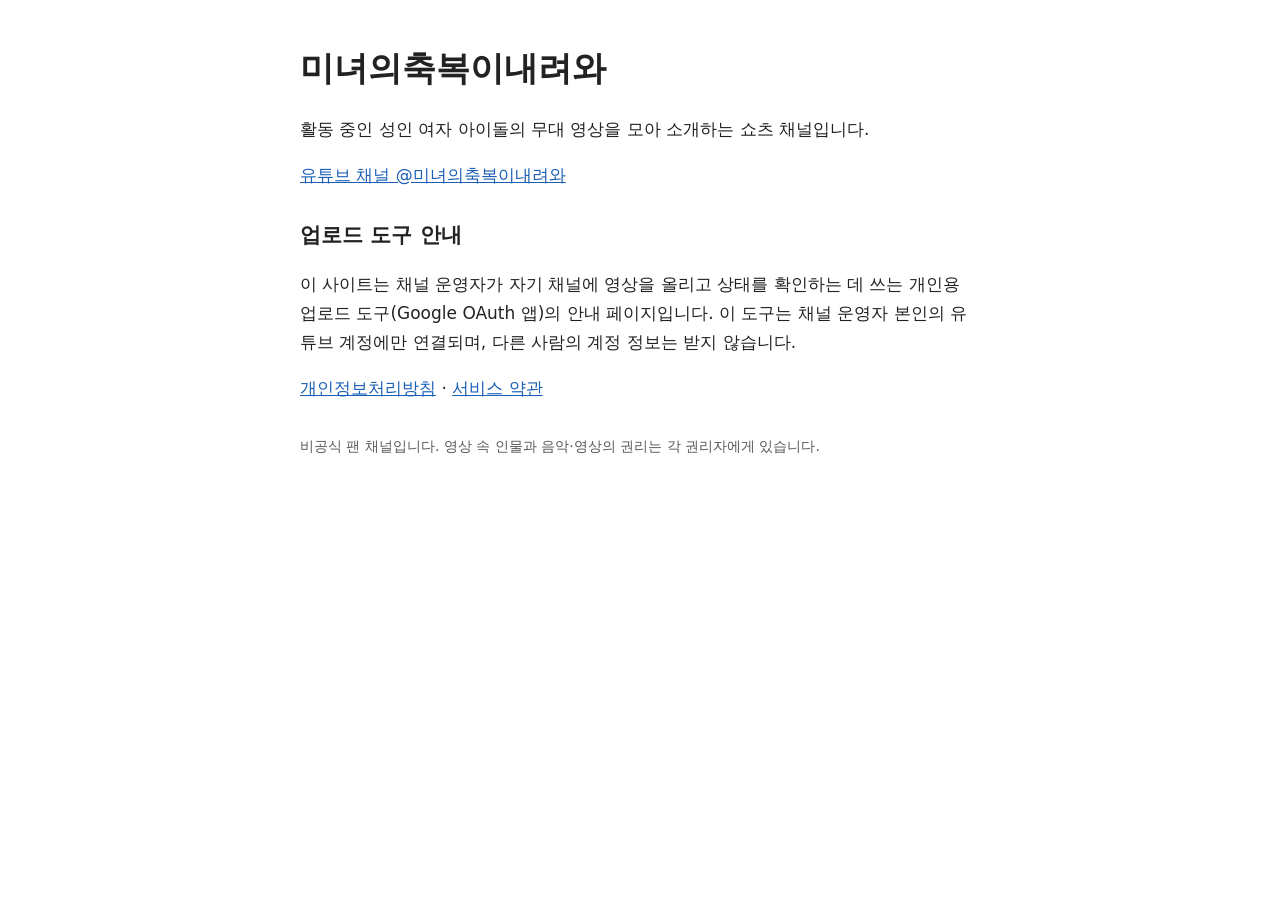
<file: index.html>
<!doctype html>
<html lang="ko">
<head>
<meta charset="utf-8">
<meta name="viewport" content="width=device-width,initial-scale=1">
<title>미녀의축복이내려와</title>
<link rel="stylesheet" href="style.css">
</head>
<body>
<main>
<h1>미녀의축복이내려와</h1>
<p>활동 중인 성인 여자 아이돌의 무대 영상을 모아 소개하는 쇼츠 채널입니다.</p>
<p><a href="https://www.youtube.com/@미녀의축복이내려와">유튜브 채널 @미녀의축복이내려와</a></p>
<h2>업로드 도구 안내</h2>
<p>이 사이트는 채널 운영자가 자기 채널에 영상을 올리고 상태를 확인하는 데 쓰는 개인용 업로드 도구(Google OAuth 앱)의 안내 페이지입니다. 이 도구는 채널 운영자 본인의 유튜브 계정에만 연결되며, 다른 사람의 계정 정보는 받지 않습니다.</p>
<p><a href="privacy.html">개인정보처리방침</a> · <a href="terms.html">서비스 약관</a></p>
<p class="note">비공식 팬 채널입니다. 영상 속 인물과 음악·영상의 권리는 각 권리자에게 있습니다.</p>
</main>
</body>
</html>
</file>
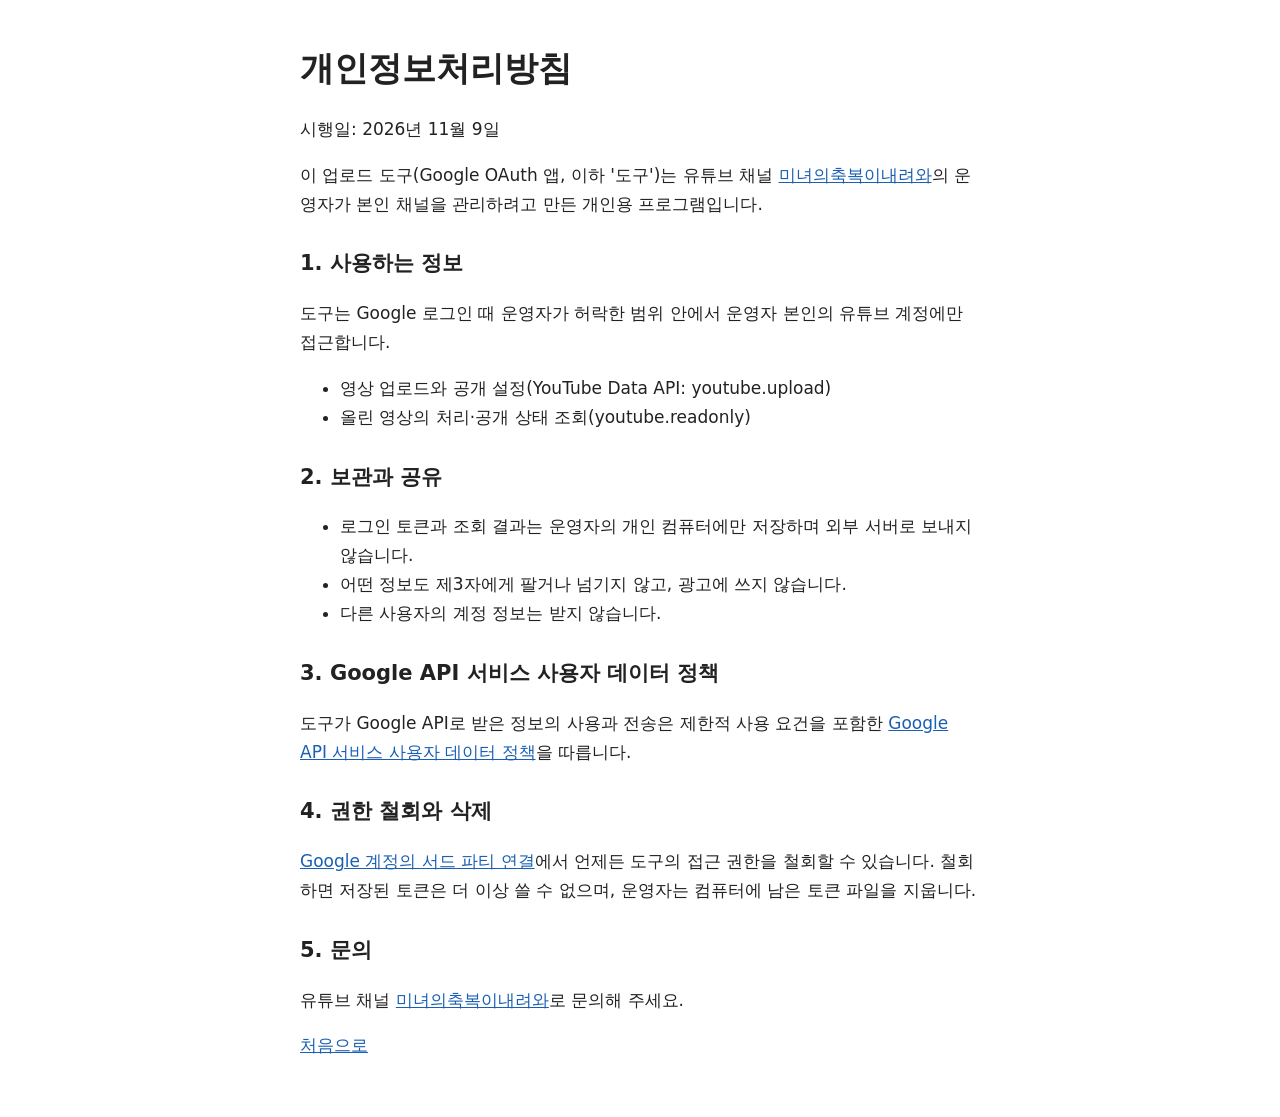
<file: privacy.html>
<!doctype html>
<html lang="ko">
<head>
<meta charset="utf-8">
<meta name="viewport" content="width=device-width,initial-scale=1">
<title>개인정보처리방침</title>
<link rel="stylesheet" href="style.css">
</head>
<body>
<main>
<h1>개인정보처리방침</h1>
<p>시행일: 2026년 11월 9일</p>
<p>이 업로드 도구(Google OAuth 앱, 이하 '도구')는 유튜브 채널 <a href="https://www.youtube.com/@미녀의축복이내려와">미녀의축복이내려와</a>의 운영자가 본인 채널을 관리하려고 만든 개인용 프로그램입니다.</p>
<h2>1. 사용하는 정보</h2>
<p>도구는 Google 로그인 때 운영자가 허락한 범위 안에서 운영자 본인의 유튜브 계정에만 접근합니다.</p>
<ul>
<li>영상 업로드와 공개 설정(YouTube Data API: youtube.upload)</li>
<li>올린 영상의 처리·공개 상태 조회(youtube.readonly)</li>
</ul>
<h2>2. 보관과 공유</h2>
<ul>
<li>로그인 토큰과 조회 결과는 운영자의 개인 컴퓨터에만 저장하며 외부 서버로 보내지 않습니다.</li>
<li>어떤 정보도 제3자에게 팔거나 넘기지 않고, 광고에 쓰지 않습니다.</li>
<li>다른 사용자의 계정 정보는 받지 않습니다.</li>
</ul>
<h2>3. Google API 서비스 사용자 데이터 정책</h2>
<p>도구가 Google API로 받은 정보의 사용과 전송은 제한적 사용 요건을 포함한 <a href="https://developers.google.com/terms/api-services-user-data-policy">Google API 서비스 사용자 데이터 정책</a>을 따릅니다.</p>
<h2>4. 권한 철회와 삭제</h2>
<p><a href="https://myaccount.google.com/permissions">Google 계정의 서드 파티 연결</a>에서 언제든 도구의 접근 권한을 철회할 수 있습니다. 철회하면 저장된 토큰은 더 이상 쓸 수 없으며, 운영자는 컴퓨터에 남은 토큰 파일을 지웁니다.</p>
<h2>5. 문의</h2>
<p>유튜브 채널 <a href="https://www.youtube.com/@미녀의축복이내려와">미녀의축복이내려와</a>로 문의해 주세요.</p>
<p><a href="index.html">처음으로</a></p>
</main>
</body>
</html>
</file>
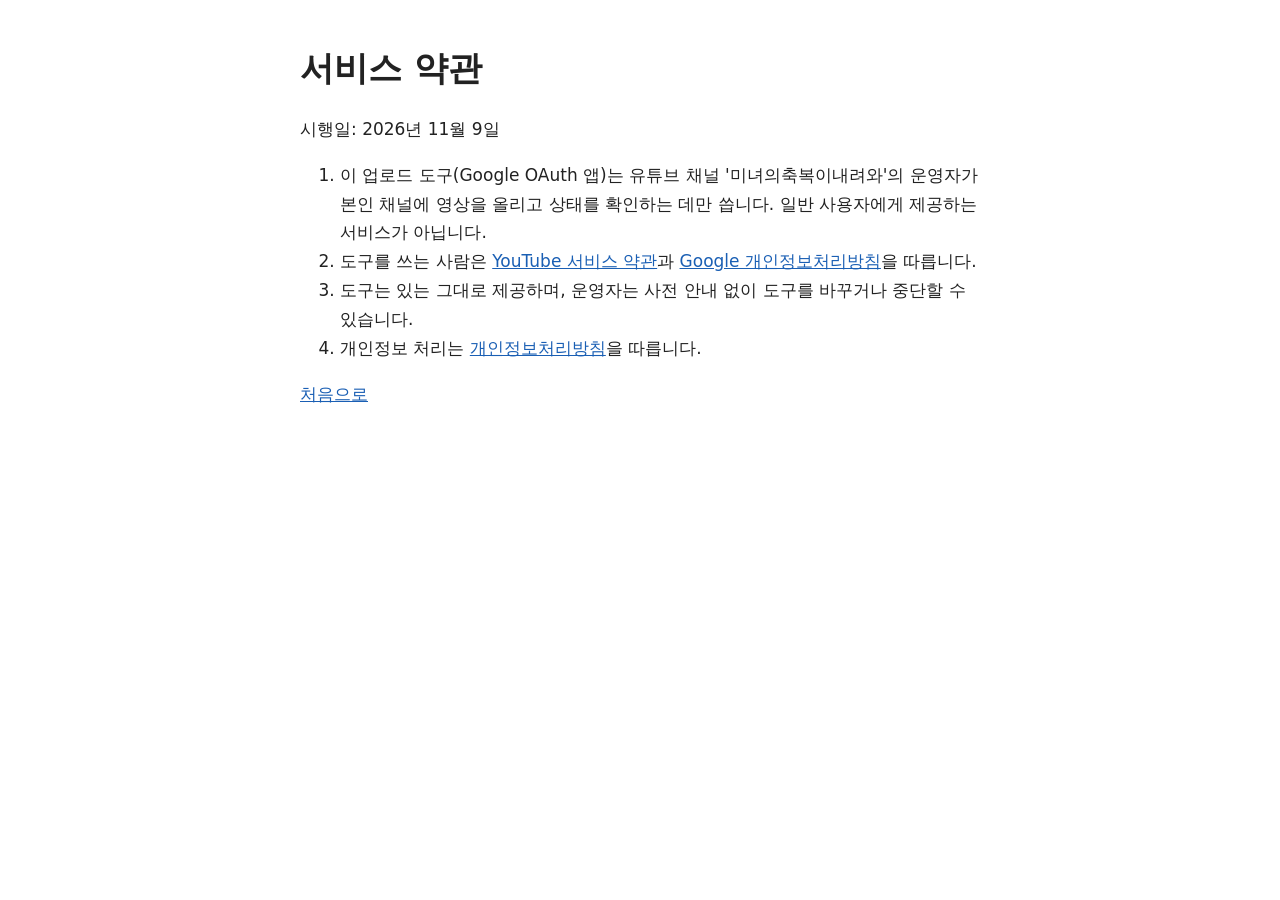
<file: terms.html>
<!doctype html>
<html lang="ko">
<head>
<meta charset="utf-8">
<meta name="viewport" content="width=device-width,initial-scale=1">
<title>서비스 약관</title>
<link rel="stylesheet" href="style.css">
</head>
<body>
<main>
<h1>서비스 약관</h1>
<p>시행일: 2026년 11월 9일</p>
<ol>
<li>이 업로드 도구(Google OAuth 앱)는 유튜브 채널 '미녀의축복이내려와'의 운영자가 본인 채널에 영상을 올리고 상태를 확인하는 데만 씁니다. 일반 사용자에게 제공하는 서비스가 아닙니다.</li>
<li>도구를 쓰는 사람은 <a href="https://www.youtube.com/t/terms">YouTube 서비스 약관</a>과 <a href="https://policies.google.com/privacy">Google 개인정보처리방침</a>을 따릅니다.</li>
<li>도구는 있는 그대로 제공하며, 운영자는 사전 안내 없이 도구를 바꾸거나 중단할 수 있습니다.</li>
<li>개인정보 처리는 <a href="privacy.html">개인정보처리방침</a>을 따릅니다.</li>
</ol>
<p><a href="index.html">처음으로</a></p>
</main>
</body>
</html>
</file>
<file: style.css>
body{margin:0;background:#FFFFFF;color:#222222;font:17px/1.7 system-ui,-apple-system,"Apple SD Gothic Neo","Malgun Gothic",sans-serif}
main{max-width:680px;margin:0 auto;padding:40px 16px}
h1{font-size:34px;margin:0 0 16px}
h2{font-size:21px;margin:28px 0 8px}
a{color:#1A5FB4}
.note{font-size:14px;opacity:.75;margin-top:32px}
</file>
